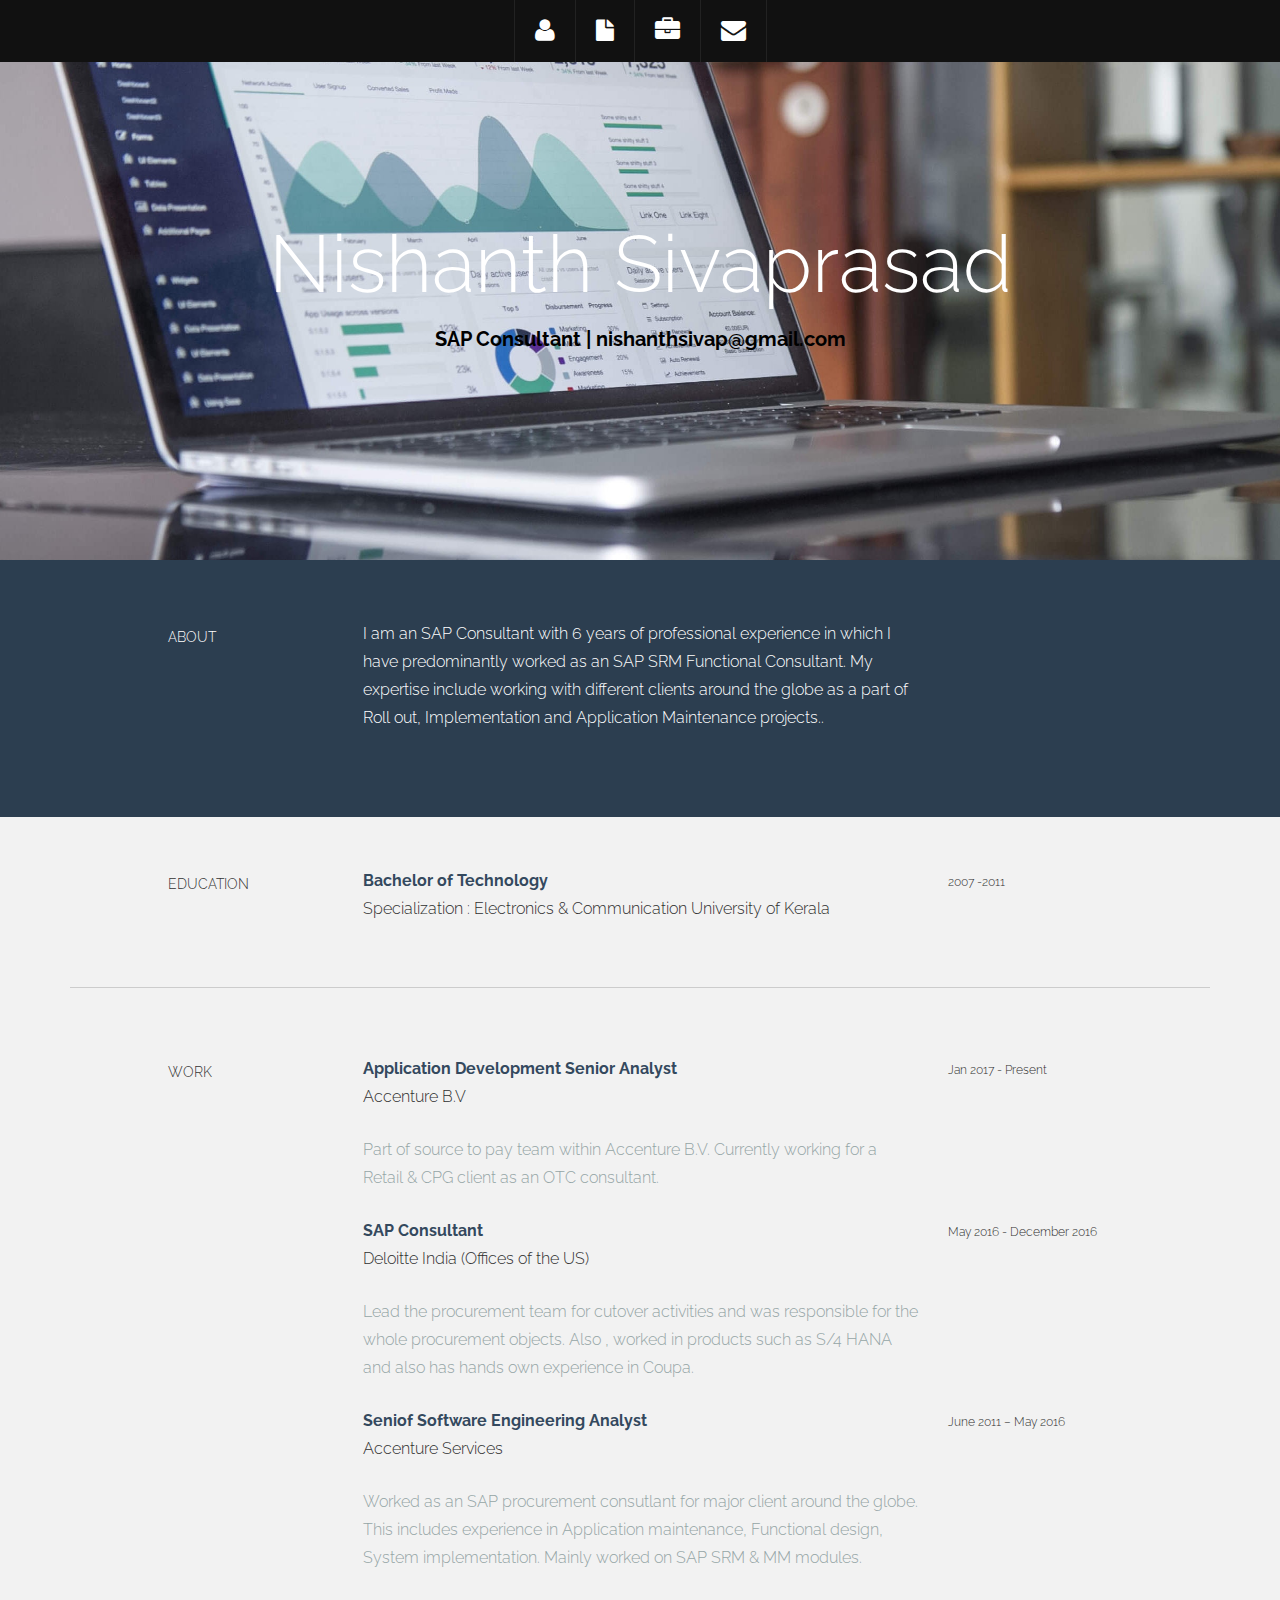
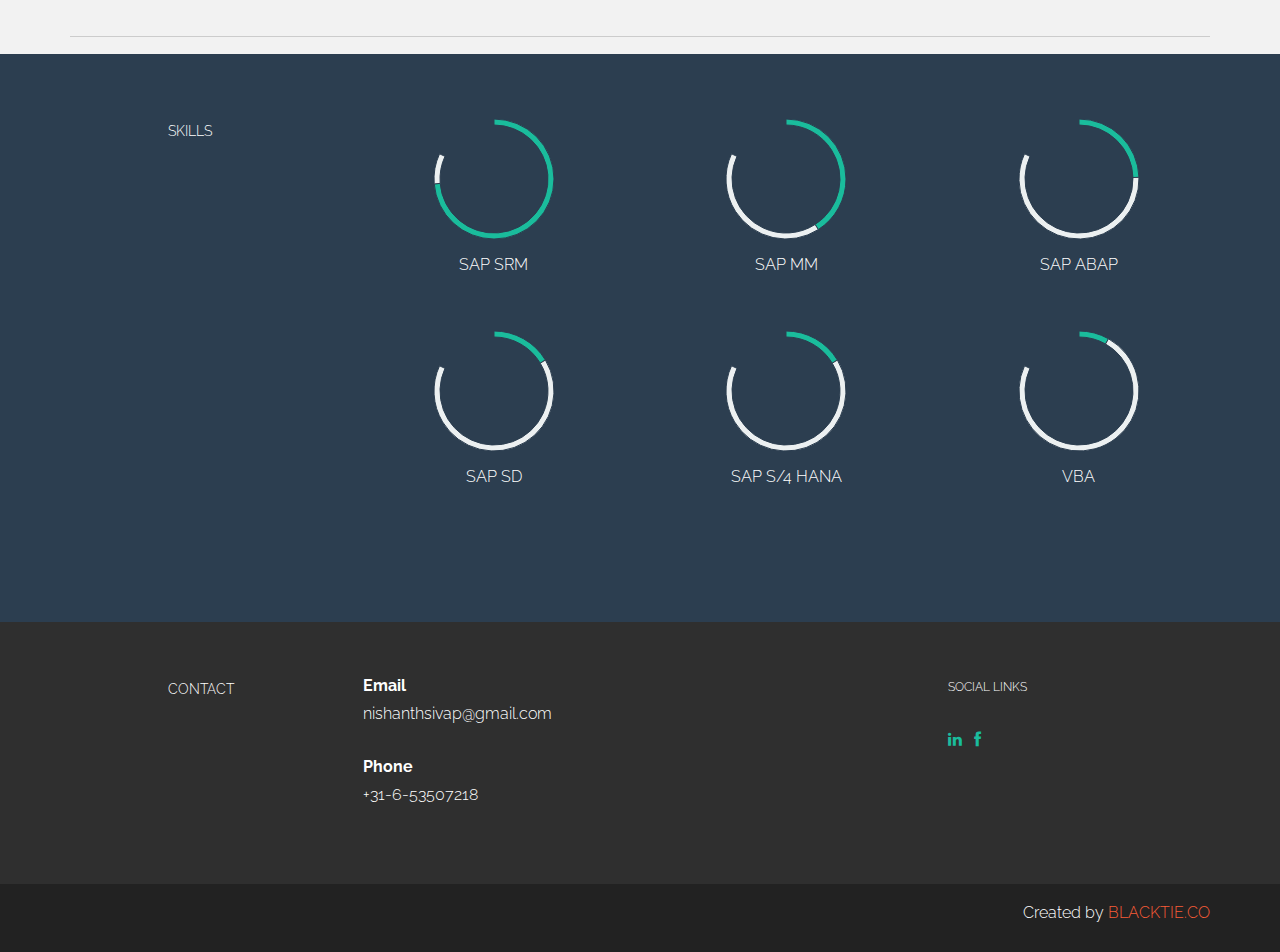
<file: index.html>
<!DOCTYPE html>
<html lang="en">
  <head>
    <meta charset="utf-8">
    <meta name="viewport" content="width=device-width, initial-scale=1.0">
    <meta name="description" content="">
    <meta name="author" content="">
    <link rel="shortcut icon" href="assets/ico/favicon.png">

    <title>Nishanth Sivaprasad - SAP Consultant</title>

    <!-- Bootstrap core CSS -->
    <link href="assets/css/bootstrap.css" rel="stylesheet">

    <!-- Custom styles for this template -->
    <link href="assets/css/main.css" rel="stylesheet">
    
	<link rel="stylesheet" href="assets/css/font-awesome.min.css">
    
    <link href='http://fonts.googleapis.com/css?family=Lato:300,400,700,300italic,400italic' rel='stylesheet' type='text/css'>
    <link href='http://fonts.googleapis.com/css?family=Raleway:400,300,700' rel='stylesheet' type='text/css'>
    
    <script src="assets/js/jquery.min.js"></script>
    <script type="text/javascript" src="assets/js/smoothscroll.js"></script> 
    <script src="assets/js/Chart.js"></script>

    <!-- HTML5 shim and Respond.js IE8 support of HTML5 elements and media queries -->
    <!--[if lt IE 9]>
      <script src="assets/js/html5shiv.js"></script>
      <script src="assets/js/respond.min.js"></script>
    <![endif]-->
  </head>

  <body data-spy="scroll" data-offset="0" data-target="#nav">

	<div id="section-topbar">
		<div id="topbar-inner">
			<div class="container">
				<div class="row">
					<div class="dropdown">
						<ul id="nav" class="nav">
							<li class="menu-item"><a class="smoothScroll" href="#about" title="About"><i class="icon-user"></i></a></li>
							<li class="menu-item"><a class="smoothScroll" href="#education" title="Education"><i class="icon-file"></i></a></li>
							<li class="menu-item"><a class="smoothScroll" href="#work" title="Works"><i class="icon-briefcase"></i></a></li>
							<li class="menu-item"><a class="smoothScroll" href="#contact" title="Contact"><i class="icon-envelope"></i></a></li>
						</ul><!--/ uL#nav -->
					</div><!-- /.dropdown -->

					<div class="clear"></div>
				</div><!--/.row -->
			</div><!--/.container -->

			<div class="clear"></div>
		</div><!--/ #topbar-inner -->
	</div><!--/ #section-topbar -->
	
	<div id="headerwrap">
		<div class="container">
			<div class="row centered">
				<div class="col-lg-12">
					<h1>Nishanth Sivaprasad</h1>
					<h3 style="color: black; font-weight:bold">SAP Consultant | nishanthsivap@gmail.com</h3>
				</div><!--/.col-lg-12 -->
			</div><!--/.row -->
		</div><!--/.container -->
	</div><!--/.#headerwrap -->
	

	<section id="about" name="about"></section>
	<div id="intro">
		<div class="container">
			<div class="row">
				
				<div class="col-lg-2 col-lg-offset-1">
					<h5>ABOUT</h5>
				</div>
				<div class="col-lg-6">
					<p>I am an SAP Consultant with 6 years of professional experience in which I have predominantly worked as an SAP SRM Functional Consultant. My expertise include working with different clients around the globe as a part of Roll out, Implementation and Application Maintenance projects..</p>
				</div>
			</div><!--/.row -->
		</div><!--/.container -->
	</div><!--/ #intro -->


	<section id="education" name="education"></section>
	<!--EDUCATION DESCRIPTION -->
	<div class="container desc">
		<div class="row">

				<div class="col-lg-2 col-lg-offset-1">
					<h5>EDUCATION</h5>
				</div>
				<div class="col-lg-6">
					<p><t>Bachelor of Technology</t><br/>
						Specialization : Electronics & Communication
						University of Kerala <br/>
						</p>
				</div>
				<div class="col-lg-3">
					<p><sm>2007 -2011</sm><br/>
					</p>
				</div>
	
				
		</div><!--/.row -->
		<br>
		<hr>
	</div><!--/.container -->
	
	<section id="work" name="work"></section>
	<!--WORK DESCRIPTION -->
	<div class="container desc">
		<div class="row">

				<div class="col-lg-2 col-lg-offset-1">
					<h5>WORK</h5>
				</div>
				<div class="col-lg-6">
					<p><t>Application Development Senior Analyst</t><br/>
						Accenture B.V <br/>
					</p>
					<p><more> Part of source to pay team within Accenture B.V. Currently working for a Retail & CPG client as an OTC consultant.</more></p>
				</div>
				<div class="col-lg-3">
					<p><sm>Jan 2017 - Present</sm></p>
				</div>

				<div class="col-lg-6 col-lg-offset-3">
					<p><t>SAP Consultant</t><br/>
						Deloitte India (Offices of the US) <br/>
					</p>
					<p><more>Lead the procurement team for cutover activities and was responsible for the whole procurement objects. Also , worked in products such as S/4 HANA and also has hands own experience in Coupa.</more></p>
				</div>
				<div class="col-lg-3">
					<p><sm>May 2016 - December 2016</sm></p>
				</div>

				<div class="col-lg-6 col-lg-offset-3">
					<p><t>Seniof Software Engineering Analyst</t><br/>
						Accenture Services <br/>
					</p>
					<p><more>Worked as an SAP procurement consutlant for major client around the globe. 
					This includes experience in Application maintenance, Functional design, System implementation. Mainly worked on SAP SRM & MM modules.</more></p>
				</div>
				<div class="col-lg-3">
					<p><sm>June 2011 – May 2016</sm></p>
				</div>
	
		</div><!--/.row -->
		<br>
		<hr>
	</div><!--/.container -->
	
	
	<!--SKILLS DESCRIPTION -->
	<div id="skillswrap">
		<div class="container">
			<div class="row">
					<div class="col-lg-2 col-lg-offset-1">
						<h5>SKILLS</h5>
					</div>
					<div class="col-lg-3 centered">
						<canvas id="SAP SRM" height="130" width="130"></canvas>
						<p>SAP SRM</p>
						<br>
						<script>
							var doughnutData = [
									{
										value: 90,
										color:"#1abc9c"
									},
									{
										value : 10,
										color : "#ecf0f1"
									}
								];
								var myDoughnut = new Chart(document.getElementById("SAP SRM").getContext("2d")).Doughnut(doughnutData);
						</script>
					</div>
					<div class="col-lg-3 centered">
						<canvas id="bootstrap" height="130" width="130"></canvas>
						<p>SAP MM</p>
						<br>
						<script>
							var doughnutData = [
									{
										value: 50,
										color:"#1abc9c"
									},
									{
										value : 50,
										color : "#ecf0f1"
									}
								];
								var myDoughnut = new Chart(document.getElementById("bootstrap").getContext("2d")).Doughnut(doughnutData);
						</script>
					</div>
					<div class="col-lg-3 centered">
						<canvas id="wordpress" height="130" width="130"></canvas>
						<p>SAP ABAP</p>
						<br>
						<script>
							var doughnutData = [
									{
										value: 30,
										color:"#1abc9c"
									},
									{
										value : 70,
										color : "#ecf0f1"
									}
								];
								var myDoughnut = new Chart(document.getElementById("wordpress").getContext("2d")).Doughnut(doughnutData);
						</script>
					</div>
					
					<div class="col-lg-3 col-lg-offset-3 centered">
						<canvas id="html" height="130" width="130"></canvas>
						<p>SAP SD</p>
						<br>
						<script>
							var doughnutData = [
									{
										value: 20,
										color:"#1abc9c"
									},
									{
										value : 80,
										color : "#ecf0f1"
									}
								];
								var myDoughnut = new Chart(document.getElementById("html").getContext("2d")).Doughnut(doughnutData);
						</script>
					</div>
					<div class="col-lg-3 centered">
						<canvas id="photoshop" height="130" width="130"></canvas>
						<p>SAP S/4 HANA</p>
						<br>
						<script>
							var doughnutData = [
									{
										value: 20,
										color:"#1abc9c"
									},
									{
										value : 80,
										color : "#ecf0f1"
									}
								];
								var myDoughnut = new Chart(document.getElementById("photoshop").getContext("2d")).Doughnut(doughnutData);
						</script>
					</div>
					<div class="col-lg-3 centered">
						<canvas id="illustrator" height="130" width="130"></canvas>
						<p>VBA</p>
						<br>
						<script>
							var doughnutData = [
									{
										value: 10,
										color:"#1abc9c"
									},
									{
										value : 90,
										color : "#ecf0f1"
									}
								];
								var myDoughnut = new Chart(document.getElementById("illustrator").getContext("2d")).Doughnut(doughnutData);
						</script>
					</div>

			</div><!--/.row -->
			<br>
		</div><!--/.container -->
	</div><!--/ #skillswrap -->
	
	<section id="contact" name="contact"></section>
	<!--FOOTER DESCRIPTION -->
	<div id="footwrap">
		<div class="container">
			<div class="row">
			
				<div class="col-lg-2 col-lg-offset-1">
					<h5>CONTACT</h5>
				</div>
				<div class="col-lg-6">
					<p><t>Email</t><br/>
						nishanthsivap@gmail.com <br/>
					</p>
					<p><t>Phone</t><br/>
						+31-6-53507218 <br/>
					</p>
				</div>
				<div class="col-lg-3">
					<p><sm>SOCIAL LINKS</sm></p>
					<p>
						<a href="https://in.linkedin.com/in/nishanth-sivaprasad-9ba21858" target="_blank"><i class="icon-linkedin"></i></a>
						<a href="https://www.facebook.com/nishanth.sivaprasad" target="_blank"><i class="icon-facebook"></i></a>

					</p>
				</div>
			</div><!--/.row -->
		</div><!--/.container -->
	</div><!--/ #footer -->
	
	<div id="c">
		<div class="container">
			<p>Created by <a href="http://www.blacktie.co">BLACKTIE.CO</a></p>
		</div>
	</div>
	

    <!-- Bootstrap core JavaScript
    ================================================== -->
    <!-- Placed at the end of the document so the pages load faster -->
    <script src="assets/js/bootstrap.js"></script>
  </body>
</html>
</file>
<file: assets/css/main.css>
/* Author: Carlos Alvarez
 * URL: http://alvarez.is
 *
 * Project Name: Kelvin - Free Bootstrap 3 Resume Theme
 * Version: 1.0
 * URL: http://blacktie.co
 */

body {
  background-color: #f2f2f2;
    font-family: "Raleway";
    font-weight: 300;
    font-size: 16px;
    color: #555;

    -webkit-font-smoothing: antialiased;
    -webkit-overflow-scrolling: touch;
}

/* Titles */
h1, h2, h3, h4, h5, h6 {
    font-family: "Raleway";
    font-weight: 300;
    color: #333;
}


/* Paragraph & Typographic */
p {
    line-height: 28px;
    margin-bottom: 25px;
}

.centered {
    text-align: center;
}

/* Links */
a {
    color: #f85c37;
    word-wrap: break-word;

    -webkit-transition: color 0.1s ease-in, background 0.1s ease-in;
    -moz-transition: color 0.1s ease-in, background 0.1s ease-in;
    -ms-transition: color 0.1s ease-in, background 0.1s ease-in;
    -o-transition: color 0.1s ease-in, background 0.1s ease-in;
    transition: color 0.1s ease-in, background 0.1s ease-in;
}

a:hover,
a:focus {
    color: #7b7b7b;
    text-decoration: none;
    outline: 0;
}

a:before,
a:after {
    -webkit-transition: color 0.1s ease-in, background 0.1s ease-in;
    -moz-transition: color 0.1s ease-in, background 0.1s ease-in;
    -ms-transition: color 0.1s ease-in, background 0.1s ease-in;
    -o-transition: color 0.1s ease-in, background 0.1s ease-in;
    transition: color 0.1s ease-in, background 0.1s ease-in;
}

 hr {
    display: block;
    height: 1px;
    border: 0;
    border-top: 1px solid #ccc;
    margin: 1em 0;
    padding: 0;
}


/*---------------------------------------------------
	3.1 Topbar
---------------------------------------------------*/

#section-topbar {
	position: fixed;
	top: 0;
	left: 0;
	right: 0;
	z-index: 10000;
	overflow: visible;
	font: normal 16px/24px  'Open Sans', "Helvetica Neue", Helvetica, Arial, sans-serif;
}

#section-topbar a {
  color: #fff;
}

#topbar-inner {
	background: #111;
	line-height: 0;
	text-align: center;
}

/*
	Top Bar

	By default, top navigation bar uses "fixed" position
*/
#section-topbar ul#nav {
	display: inline-block;
	position: relative;
	margin: 0;
	padding: 0;

	border-right: 1px solid #222;

	/* For IE, the outcast */
	zoom:1;
	*display: inline;
}

#section-topbar ul#nav > li {
	display: block;
    float: left;
    padding: 0;
}


#section-topbar ul#nav a {
  display: block;
  font: normal 11px/18px "Helvetica Neue", Helvetica, Arial, sans-serif;
  text-decoration: none;
  padding: 18px 20px 18px 20px;
  border-left: 1px solid #222;
}

	#section-topbar ul#nav a:hover {
	  background: #222;
	  text-decoration: none;
	  border-left: 1px solid #111;
	}

	#section-topbar ul#nav .active a {
		background: #44bbaa;
		border-left: 1px solid #111;
	}

		#section-topbar ul#nav .active a:hover {
			background: #44bbaa;
		}
#section-topbar i {
	font-size: 25px;
}
/*---------------------------------------------------
	SECTION WRAPS
---------------------------------------------------*/

/* Header Wrap */
#headerwrap {
	background: url(../img/header-bg.jpg) no-repeat center top;
	margin-top: 60px;
	padding-top:140px;
	text-align:center;
	background-attachment: relative;
	background-position: center center;
	min-height: 500px;
	width: 100%;
	
    -webkit-background-size: 100%;
    -moz-background-size: 100%;
    -o-background-size: 100%;
    background-size: 100%;

    -webkit-background-size: cover;
    -moz-background-size: cover;
    -o-background-size: cover;
    background-size: cover;
}

#headerwrap h1 {
	font-size: 80px;
	color: white;
}

#headerwrap h3 {
	font-size: 20px;
	color: white;
}

/* Intnro Wrap */

#intro {
	background: #2c3e50;
	padding-top: 60px;
	padding-bottom: 60px;
	color: white;
} 

#intro h5, p {
	color: white;
}

#intro i {
	color: white;
	font-size: 20px;
	padding-right: 8px;
	vertical-align: middle;
}


#skillswrap {
	background: #2c3e50;
	padding-top: 60px;
	padding-bottom: 60px;
	color: white;
}

#skillswrap h5, p {
	color: white;
}

#footwrap {
	background: #2f2f2f;
	padding-top: 50px;
	padding-bottom: 50px;
}

#footwrap p {
	color: white;
}

#footwrap h5 {
	color: white;
}


#footwrap t {
	font-weight: 700;
}

#footwrap i {
	padding-right: 8px;
	color: #1abc9c;
}

/* Copyright Wrap */

#c {
	background: #222222;
	padding-top: 15px;
	text-align: right;
}

#c p {
	color: white
}



/* Global Values */

.desc {
	padding-top: 50px;
}

.desc p {
	color: #2f2f2f;
}

.desc t {
	color: #34495e;
	font-weight: 700;
}

.desc imp {
	padding: 6px;
	color: white;
	background: #34495e;
}

.desc more {
	color: #95a5a6;
}


sm {
	font-size: 12px;
}
</file>
